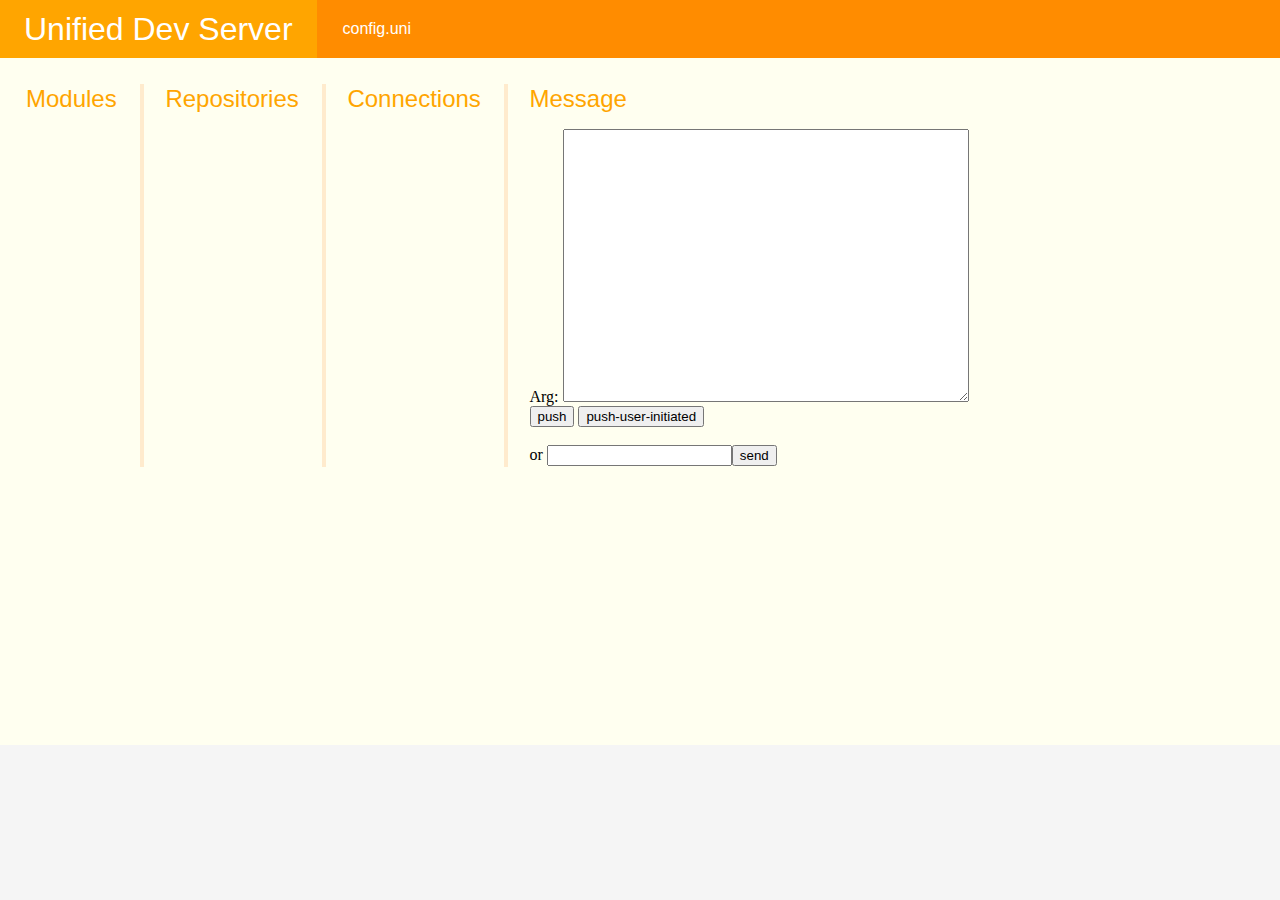
<file: src/org/unified/dev/server/web/index.html>
<!DOCTYPE html>
<html lang='en'>
<head>
	<title>Unified Dev Server</title>
	<meta http-equiv='Content-Type' content='text/html; charset=utf8'/>
	<link href="dev-server.css" rel="stylesheet" type="text/css">
</head>

<script language=javascript src="dev-server.js"></script>

<body>
<div class='header'>
	<table cellspacing="0"><tr><td class="header-title">Unified Dev Server</td><td class="header-separator"></td><td class="header-file">config.uni</td></tr></table>
</div>

<div class=content>
	<table class=sections>
		<tr>
			<td valign=top class=first>
				<div class=section-title>Modules</div>
				<div id=modules></div>
			</td>
			<td valign=top>
				<div class=section-title>Repositories</div>
				<div id=repositories></div>
			</td>
			<td valign=top>
				<div class=section-title>Connections</div>
				<div id=connections></div>
			</td>
			<td valign=top>
				<div class=section-title>Message</div>
				Arg: <textarea id=messageArg style='width: 300pt; height: 200pt'></textarea><br>
				<button onclick='onSendDevMessage("push")'>push</button>
				<button onclick='onSendDevMessage("push-user-initiated")'>push-user-initiated</button>
				<br><br>or <input id=messageCommand type=text><button onclick='onSendDevMessage(messageCommand.value)'>send</button>
			</td>
		</tr>
	</table>
</div>

<div id=log>
</div>

</body>
</html>
</file>
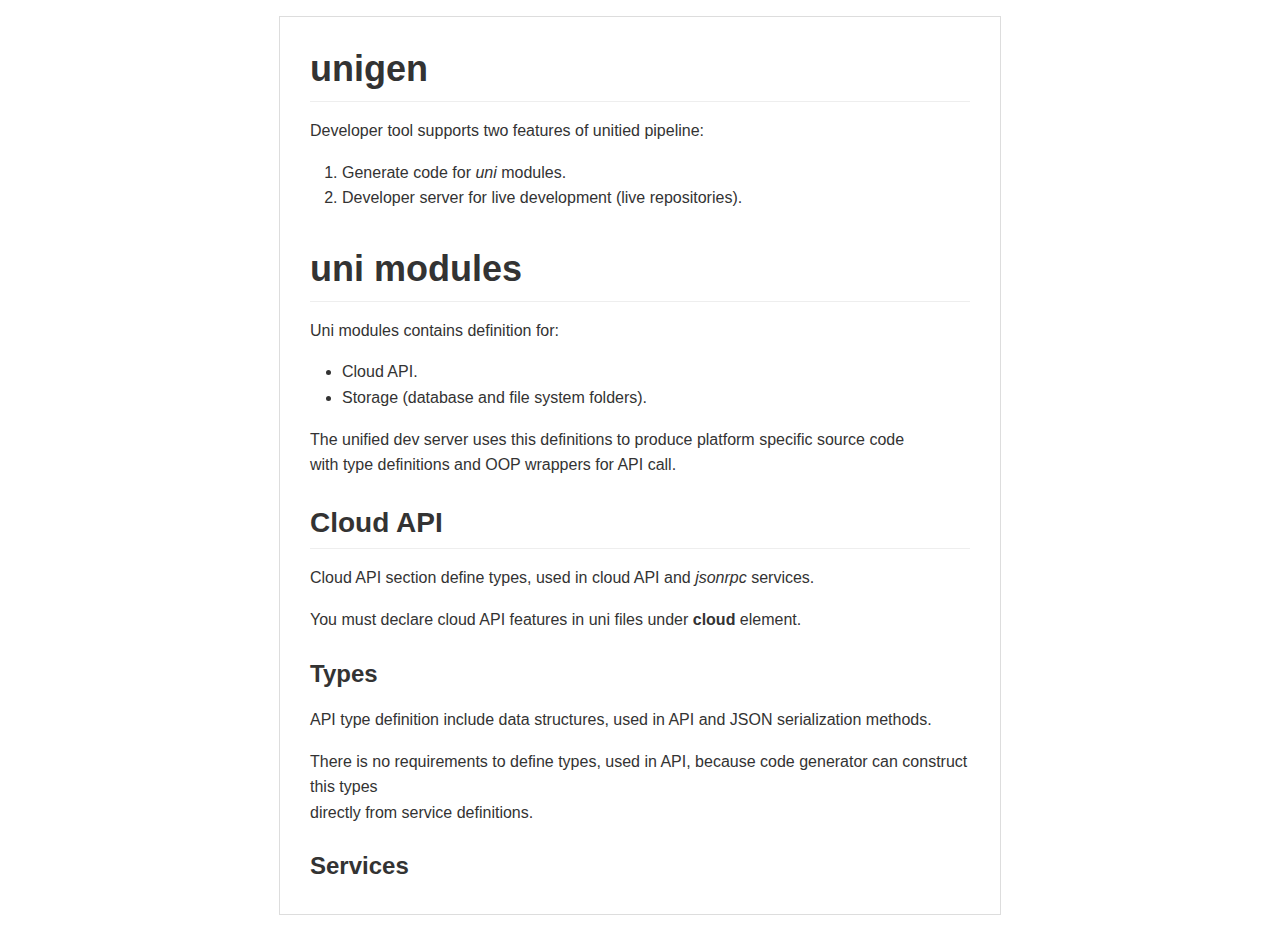
<file: README.html>
<!DOCTYPE html><html><head><meta charset="utf-8"><style>body {
  width: 45em;
  border: 1px solid #ddd;
  outline: 1300px solid #fff;
  margin: 16px auto;
}

body .markdown-body
{
  padding: 30px;
}

@font-face {
  font-family: fontawesome-mini;
  src: url([data-uri]) format('woff');
}

@font-face {
  font-family: octicons-anchor;
  src: url([data-uri]) format('woff');
}

.markdown-body {
  font-family: sans-serif;
  -ms-text-size-adjust: 100%;
  -webkit-text-size-adjust: 100%;
  color: #333333;
  overflow: hidden;
  font-family: "Helvetica Neue", Helvetica, "Segoe UI", Arial, freesans, sans-serif;
  font-size: 16px;
  line-height: 1.6;
  word-wrap: break-word;
}

.markdown-body a {
  background: transparent;
}

.markdown-body a:active,
.markdown-body a:hover {
  outline: 0;
}

.markdown-body b,
.markdown-body strong {
  font-weight: bold;
}

.markdown-body mark {
  background: #ff0;
  color: #000;
  font-style: italic;
  font-weight: bold;
}

.markdown-body sub,
.markdown-body sup {
  font-size: 75%;
  line-height: 0;
  position: relative;
  vertical-align: baseline;
}
.markdown-body sup {
  top: -0.5em;
}
.markdown-body sub {
  bottom: -0.25em;
}

.markdown-body h1 {
  font-size: 2em;
  margin: 0.67em 0;
}

.markdown-body img {
  border: 0;
}

.markdown-body hr {
  -moz-box-sizing: content-box;
  box-sizing: content-box;
  height: 0;
}

.markdown-body pre {
  overflow: auto;
}

.markdown-body code,
.markdown-body kbd,
.markdown-body pre,
.markdown-body samp {
  font-family: monospace, monospace;
  font-size: 1em;
}

.markdown-body input {
  color: inherit;
  font: inherit;
  margin: 0;
}

.markdown-body html input[disabled] {
  cursor: default;
}

.markdown-body input {
  line-height: normal;
}

.markdown-body input[type="checkbox"] {
  box-sizing: border-box;
  padding: 0;
}

.markdown-body table {
  border-collapse: collapse;
  border-spacing: 0;
}

.markdown-body td,
.markdown-body th {
  padding: 0;
}

.markdown-body .codehilitetable {
  border: 0;
  border-spacing: 0;
}

.markdown-body .codehilitetable tr {
  border: 0;
}

.markdown-body .codehilitetable pre,
.markdown-body .codehilitetable div.codehilite {
  margin: 0;
}

.markdown-body .linenos,
.markdown-body .code,
.markdown-body .codehilitetable td {
  border: 0;
  padding: 0;
}

.markdown-body td:not(.linenos) .linenodiv {
  padding: 0 !important;
}

.markdown-body .code {
  width: 100%;
}

.markdown-body .linenos div pre,
.markdown-body .linenodiv pre,
.markdown-body .linenodiv {
  border: 0;
  -webkit-border-radius: 0;
  -moz-border-radius: 0;
  border-radius: 0;
  -webkit-border-top-left-radius: 3px;
  -webkit-border-bottom-left-radius: 3px;
  -moz-border-radius-topleft: 3px;
  -moz-border-radius-bottomleft: 3px;
  border-top-left-radius: 3px;
  border-bottom-left-radius: 3px;
}

.markdown-body .code div pre,
.markdown-body .code div {
  border: 0;
  -webkit-border-radius: 0;
  -moz-border-radius: 0;
  border-radius: 0;
  -webkit-border-top-right-radius: 3px;
  -webkit-border-bottom-right-radius: 3px;
  -moz-border-radius-topright: 3px;
  -moz-border-radius-bottomright: 3px;
  border-top-right-radius: 3px;
  border-bottom-right-radius: 3px;
}

.markdown-body * {
  -moz-box-sizing: border-box;
  box-sizing: border-box;
}

.markdown-body input {
  font: 13px Helvetica, arial, freesans, clean, sans-serif, "Segoe UI Emoji", "Segoe UI Symbol";
  line-height: 1.4;
}

.markdown-body a {
  color: #4183c4;
  text-decoration: none;
}

.markdown-body a:hover,
.markdown-body a:focus,
.markdown-body a:active {
  text-decoration: underline;
}

.markdown-body hr {
  height: 0;
  margin: 15px 0;
  overflow: hidden;
  background: transparent;
  border: 0;
  border-bottom: 1px solid #ddd;
}

.markdown-body hr:before,
.markdown-body hr:after {
  display: table;
  content: " ";
}

.markdown-body hr:after {
  clear: both;
}

.markdown-body h1,
.markdown-body h2,
.markdown-body h3,
.markdown-body h4,
.markdown-body h5,
.markdown-body h6 {
  margin-top: 15px;
  margin-bottom: 15px;
  line-height: 1.1;
}

.markdown-body h1 {
  font-size: 30px;
}

.markdown-body h2 {
  font-size: 21px;
}

.markdown-body h3 {
  font-size: 16px;
}

.markdown-body h4 {
  font-size: 14px;
}

.markdown-body h5 {
  font-size: 12px;
}

.markdown-body h6 {
  font-size: 11px;
}

.markdown-body blockquote {
  margin: 0;
}

.markdown-body ul,
.markdown-body ol {
  padding: 0;
  margin-top: 0;
  margin-bottom: 0;
}

.markdown-body ol ol,
.markdown-body ul ol {
  list-style-type: lower-roman;
}

.markdown-body ul ul ol,
.markdown-body ul ol ol,
.markdown-body ol ul ol,
.markdown-body ol ol ol {
  list-style-type: lower-alpha;
}

.markdown-body dd {
  margin-left: 0;
}

.markdown-body code,
.markdown-body pre,
.markdown-body samp {
  font-family: Consolas, "Liberation Mono", Menlo, Courier, monospace;
  font-size: 12px;
}

.markdown-body pre {
  margin-top: 0;
  margin-bottom: 0;
}

.markdown-body kbd {
  background-color: #e7e7e7;
  background-image: -moz-linear-gradient(#fefefe, #e7e7e7);
  background-image: -webkit-linear-gradient(#fefefe, #e7e7e7);
  background-image: linear-gradient(#fefefe, #e7e7e7);
  background-repeat: repeat-x;
  border-radius: 2px;
  border: 1px solid #cfcfcf;
  color: #000;
  padding: 3px 5px;
  line-height: 10px;
  font: 11px Consolas, "Liberation Mono", Menlo, Courier, monospace;
  display: inline-block;
}

.markdown-body>*:first-child {
  margin-top: 0 !important;
}

.markdown-body>*:last-child {
  margin-bottom: 0 !important;
}

.markdown-body .headeranchor-link {
  position: absolute;
  top: 0;
  bottom: 0;
  left: 0;
  display: block;
  padding-right: 6px;
  padding-left: 30px;
  margin-left: -30px;
}

.markdown-body .headeranchor-link:focus {
  outline: none;
}

.markdown-body h1,
.markdown-body h2,
.markdown-body h3,
.markdown-body h4,
.markdown-body h5,
.markdown-body h6 {
  position: relative;
  margin-top: 1em;
  margin-bottom: 16px;
  font-weight: bold;
  line-height: 1.4;
}

.markdown-body h1 .headeranchor,
.markdown-body h2 .headeranchor,
.markdown-body h3 .headeranchor,
.markdown-body h4 .headeranchor,
.markdown-body h5 .headeranchor,
.markdown-body h6 .headeranchor {
  display: none;
  color: #000;
  vertical-align: middle;
}

.markdown-body h1:hover .headeranchor-link,
.markdown-body h2:hover .headeranchor-link,
.markdown-body h3:hover .headeranchor-link,
.markdown-body h4:hover .headeranchor-link,
.markdown-body h5:hover .headeranchor-link,
.markdown-body h6:hover .headeranchor-link {
  height: 1em;
  padding-left: 8px;
  margin-left: -30px;
  line-height: 1;
  text-decoration: none;
}

.markdown-body h1:hover .headeranchor-link .headeranchor,
.markdown-body h2:hover .headeranchor-link .headeranchor,
.markdown-body h3:hover .headeranchor-link .headeranchor,
.markdown-body h4:hover .headeranchor-link .headeranchor,
.markdown-body h5:hover .headeranchor-link .headeranchor,
.markdown-body h6:hover .headeranchor-link .headeranchor {
  display: inline-block;
}

.markdown-body h1 {
  padding-bottom: 0.3em;
  font-size: 2.25em;
  line-height: 1.2;
  border-bottom: 1px solid #eee;
}

.markdown-body h2 {
  padding-bottom: 0.3em;
  font-size: 1.75em;
  line-height: 1.225;
  border-bottom: 1px solid #eee;
}

.markdown-body h3 {
  font-size: 1.5em;
  line-height: 1.43;
}

.markdown-body h4 {
  font-size: 1.25em;
}

.markdown-body h5 {
  font-size: 1em;
}

.markdown-body h6 {
  font-size: 1em;
  color: #777;
}

.markdown-body p,
.markdown-body blockquote,
.markdown-body ul,
.markdown-body ol,
.markdown-body dl,
.markdown-body table,
.markdown-body pre,
.markdown-body .admonition {
  margin-top: 0;
  margin-bottom: 16px;
}

.markdown-body hr {
  height: 4px;
  padding: 0;
  margin: 16px 0;
  background-color: #e7e7e7;
  border: 0 none;
}

.markdown-body ul,
.markdown-body ol {
  padding-left: 2em;
}

.markdown-body ul ul,
.markdown-body ul ol,
.markdown-body ol ol,
.markdown-body ol ul {
  margin-top: 0;
  margin-bottom: 0;
}

.markdown-body li>p {
  margin-top: 16px;
}

.markdown-body dl {
  padding: 0;
}

.markdown-body dl dt {
  padding: 0;
  margin-top: 16px;
  font-size: 1em;
  font-style: italic;
  font-weight: bold;
}

.markdown-body dl dd {
  padding: 0 16px;
  margin-bottom: 16px;
}

.markdown-body blockquote {
  padding: 0 15px;
  color: #777;
  border-left: 4px solid #ddd;
}

.markdown-body blockquote>:first-child {
  margin-top: 0;
}

.markdown-body blockquote>:last-child {
  margin-bottom: 0;
}

.markdown-body table {
  display: block;
  width: 100%;
  overflow: auto;
  word-break: normal;
  word-break: keep-all;
}

.markdown-body table th {
  font-weight: bold;
}

.markdown-body table th,
.markdown-body table td {
  padding: 6px 13px;
  border: 1px solid #ddd;
}

.markdown-body table tr {
  background-color: #fff;
  border-top: 1px solid #ccc;
}

.markdown-body table tr:nth-child(2n) {
  background-color: #f8f8f8;
}

.markdown-body img {
  max-width: 100%;
  -moz-box-sizing: border-box;
  box-sizing: border-box;
}

.markdown-body code,
.markdown-body samp {
  padding: 0;
  padding-top: 0.2em;
  padding-bottom: 0.2em;
  margin: 0;
  font-size: 85%;
  background-color: rgba(0,0,0,0.04);
  border-radius: 3px;
}

.markdown-body code:before,
.markdown-body code:after {
  letter-spacing: -0.2em;
  content: "\00a0";
}

.markdown-body pre>code {
  padding: 0;
  margin: 0;
  font-size: 100%;
  word-break: normal;
  white-space: pre;
  background: transparent;
  border: 0;
}

.markdown-body .codehilite {
  margin-bottom: 16px;
}

.markdown-body .codehilite pre,
.markdown-body pre {
  padding: 16px;
  overflow: auto;
  font-size: 85%;
  line-height: 1.45;
  background-color: #f7f7f7;
  border-radius: 3px;
}

.markdown-body .codehilite pre {
  margin-bottom: 0;
  word-break: normal;
}

.markdown-body pre {
  word-wrap: normal;
}

.markdown-body pre code {
  display: inline;
  max-width: initial;
  padding: 0;
  margin: 0;
  overflow: initial;
  line-height: inherit;
  word-wrap: normal;
  background-color: transparent;
  border: 0;
}

.markdown-body pre code:before,
.markdown-body pre code:after {
  content: normal;
}

/* Admonition */
.markdown-body .admonition {
  -webkit-border-radius: 3px;
  -moz-border-radius: 3px;
  position: relative;
  border-radius: 3px;
  border: 1px solid #e0e0e0;
  border-left: 6px solid #333;
  padding: 10px 10px 10px 30px;
}

.markdown-body .admonition table {
  color: #333;
}

.markdown-body .admonition p {
  padding: 0;
}

.markdown-body .admonition-title {
  font-weight: bold;
  margin: 0;
}

.markdown-body .admonition>.admonition-title {
  color: #333;
}

.markdown-body .attention>.admonition-title {
  color: #a6d796;
}

.markdown-body .caution>.admonition-title {
  color: #d7a796;
}

.markdown-body .hint>.admonition-title {
  color: #96c6d7;
}

.markdown-body .danger>.admonition-title {
  color: #c25f77;
}

.markdown-body .question>.admonition-title {
  color: #96a6d7;
}

.markdown-body .note>.admonition-title {
  color: #d7c896;
}

.markdown-body .admonition:before,
.markdown-body .attention:before,
.markdown-body .caution:before,
.markdown-body .hint:before,
.markdown-body .danger:before,
.markdown-body .question:before,
.markdown-body .note:before {
  font: normal normal 16px fontawesome-mini;
  -moz-osx-font-smoothing: grayscale;
  -webkit-user-select: none;
  -moz-user-select: none;
  -ms-user-select: none;
  user-select: none;
  line-height: 1.5;
  color: #333;
  position: absolute;
  left: 0;
  top: 0;
  padding-top: 10px;
  padding-left: 10px;
}

.markdown-body .admonition:before {
  content: "\f056\00a0";
  color: 333;
}

.markdown-body .attention:before {
  content: "\f058\00a0";
  color: #a6d796;
}

.markdown-body .caution:before {
  content: "\f06a\00a0";
  color: #d7a796;
}

.markdown-body .hint:before {
  content: "\f05a\00a0";
  color: #96c6d7;
}

.markdown-body .danger:before {
  content: "\f057\00a0";
  color: #c25f77;
}

.markdown-body .question:before {
  content: "\f059\00a0";
  color: #96a6d7;
}

.markdown-body .note:before {
  content: "\f040\00a0";
  color: #d7c896;
}

.markdown-body .admonition::after {
  content: normal;
}

.markdown-body .attention {
  border-left: 6px solid #a6d796;
}

.markdown-body .caution {
  border-left: 6px solid #d7a796;
}

.markdown-body .hint {
  border-left: 6px solid #96c6d7;
}

.markdown-body .danger {
  border-left: 6px solid #c25f77;
}

.markdown-body .question {
  border-left: 6px solid #96a6d7;
}

.markdown-body .note {
  border-left: 6px solid #d7c896;
}

.markdown-body .admonition>*:first-child {
  margin-top: 0 !important;
}

.markdown-body .admonition>*:last-child {
  margin-bottom: 0 !important;
}

/* progress bar*/
.markdown-body .progress {
  display: block;
  width: 300px;
  margin: 10px 0;
  height: 24px;
  -webkit-border-radius: 3px;
  -moz-border-radius: 3px;
  border-radius: 3px;
  background-color: #ededed;
  position: relative;
  box-shadow: inset -1px 1px 3px rgba(0, 0, 0, .1);
}

.markdown-body .progress-label {
  position: absolute;
  text-align: center;
  font-weight: bold;
  width: 100%; margin: 0;
  line-height: 24px;
  color: #333;
  text-shadow: 1px 1px 0 #fefefe, -1px -1px 0 #fefefe, -1px 1px 0 #fefefe, 1px -1px 0 #fefefe, 0 1px 0 #fefefe, 0 -1px 0 #fefefe, 1px 0 0 #fefefe, -1px 0 0 #fefefe, 1px 1px 2px #000;
  -webkit-font-smoothing: antialiased !important;
  white-space: nowrap;
  overflow: hidden;
}

.markdown-body .progress-bar {
  height: 24px;
  float: left;
  -webkit-border-radius: 3px;
  -moz-border-radius: 3px;
  border-radius: 3px;
  background-color: #96c6d7;
  box-shadow: inset 0 1px 0 rgba(255, 255, 255, .5), inset 0 -1px 0 rgba(0, 0, 0, .1);
  background-size: 30px 30px;
  background-image: -webkit-linear-gradient(
    135deg, rgba(255, 255, 255, .4) 27%,
    transparent 27%,
    transparent 52%, rgba(255, 255, 255, .4) 52%,
    rgba(255, 255, 255, .4) 77%,
    transparent 77%, transparent
  );
  background-image: -moz-linear-gradient(
    135deg,
    rgba(255, 255, 255, .4) 27%, transparent 27%,
    transparent 52%, rgba(255, 255, 255, .4) 52%,
    rgba(255, 255, 255, .4) 77%, transparent 77%,
    transparent
  );
  background-image: -ms-linear-gradient(
    135deg,
    rgba(255, 255, 255, .4) 27%, transparent 27%,
    transparent 52%, rgba(255, 255, 255, .4) 52%,
    rgba(255, 255, 255, .4) 77%, transparent 77%,
    transparent
  );
  background-image: -o-linear-gradient(
    135deg,
    rgba(255, 255, 255, .4) 27%, transparent 27%,
    transparent 52%, rgba(255, 255, 255, .4) 52%,
    rgba(255, 255, 255, .4) 77%, transparent 77%,
    transparent
  );
  background-image: linear-gradient(
    135deg,
    rgba(255, 255, 255, .4) 27%, transparent 27%,
    transparent 52%, rgba(255, 255, 255, .4) 52%,
    rgba(255, 255, 255, .4) 77%, transparent 77%,
    transparent
  );
}

.markdown-body .progress-100plus .progress-bar {
  background-color: #a6d796;
}

.markdown-body .progress-80plus .progress-bar {
  background-color: #c6d796;
}

.markdown-body .progress-60plus .progress-bar {
  background-color: #d7c896;
}

.markdown-body .progress-40plus .progress-bar {
  background-color: #d7a796;
}

.markdown-body .progress-20plus .progress-bar {
  background-color: #d796a6;
}

.markdown-body .progress-0plus .progress-bar {
  background-color: #c25f77;
}

.markdown-body .candystripe-animate .progress-bar{
  -webkit-animation: animate-stripes 3s linear infinite;
  -moz-animation: animate-stripes 3s linear infinite;
  animation: animate-stripes 3s linear infinite;
}

@-webkit-keyframes animate-stripes {
  0% {
    background-position: 0 0;
  }

  100% {
    background-position: 60px 0;
  }
}

@-moz-keyframes animate-stripes {
  0% {
    background-position: 0 0;
  }

  100% {
    background-position: 60px 0;
  }
}

@keyframes animate-stripes {
  0% {
    background-position: 0 0;
  }

  100% {
    background-position: 60px 0;
  }
}

.markdown-body .gloss .progress-bar {
  box-shadow:
    inset 0 4px 12px rgba(255, 255, 255, .7),
    inset 0 -12px 0 rgba(0, 0, 0, .05);
}

/* Multimarkdown Critic Blocks */
.markdown-body .critic_mark {
  background: #ff0;
}

.markdown-body .critic_delete {
  color: #c82829;
  text-decoration: line-through;
}

.markdown-body .critic_insert {
  color: #718c00 ;
  text-decoration: underline;
}

.markdown-body .critic_comment {
  color: #8e908c;
  font-style: italic;
}

.markdown-body .headeranchor {
  font: normal normal 16px octicons-anchor;
  line-height: 1;
  display: inline-block;
  text-decoration: none;
  -webkit-font-smoothing: antialiased;
  -moz-osx-font-smoothing: grayscale;
  -webkit-user-select: none;
  -moz-user-select: none;
  -ms-user-select: none;
  user-select: none;
}

.headeranchor:before {
  content: '\f05c';
}

.markdown-body .task-list-item {
  list-style-type: none;
}

.markdown-body .task-list-item+.task-list-item {
  margin-top: 3px;
}

.markdown-body .task-list-item input {
  margin: 0 4px 0.25em -20px;
  vertical-align: middle;
}

/* Media */
@media only screen and (min-width: 480px) {
  .markdown-body {
    font-size:14px;
  }
}

@media only screen and (min-width: 768px) {
  .markdown-body {
    font-size:16px;
  }
}

@media print {
  .markdown-body * {
    background: transparent !important;
    color: black !important;
    filter:none !important;
    -ms-filter: none !important;
  }

  .markdown-body {
    font-size:12pt;
    max-width:100%;
    outline:none;
    border: 0;
  }

  .markdown-body a,
  .markdown-body a:visited {
    text-decoration: underline;
  }

  .markdown-body .headeranchor-link {
    display: none;
  }

  .markdown-body a[href]:after {
    content: " (" attr(href) ")";
  }

  .markdown-body abbr[title]:after {
    content: " (" attr(title) ")";
  }

  .markdown-body .ir a:after,
  .markdown-body a[href^="javascript:"]:after,
  .markdown-body a[href^="#"]:after {
    content: "";
  }

  .markdown-body pre {
    white-space: pre;
    white-space: pre-wrap;
    word-wrap: break-word;
  }

  .markdown-body pre,
  .markdown-body blockquote {
    border: 1px solid #999;
    padding-right: 1em;
    page-break-inside: avoid;
  }

  .markdown-body .progress,
  .markdown-body .progress-bar {
    -moz-box-shadow: none;
    -webkit-box-shadow: none;
    box-shadow: none;
  }

  .markdown-body .progress {
    border: 1px solid #ddd;
  }

  .markdown-body .progress-bar {
    height: 22px;
    border-right: 1px solid #ddd;
  }

  .markdown-body tr,
  .markdown-body img {
    page-break-inside: avoid;
  }

  .markdown-body img {
    max-width: 100% !important;
  }

  .markdown-body p,
  .markdown-body h2,
  .markdown-body h3 {
    orphans: 3;
    widows: 3;
  }

  .markdown-body h2,
  .markdown-body h3 {
    page-break-after: avoid;
  }
}
</style><style>/*github*/
.codehilite {background-color:#fff;color:#333333;}
.codehilite .hll {background-color:#ffffcc;}
.codehilite .c{color:#999988;font-style:italic}
.codehilite .err{color:#a61717;background-color:#e3d2d2}
.codehilite .k{font-weight:bold}
.codehilite .o{font-weight:bold}
.codehilite .cm{color:#999988;font-style:italic}
.codehilite .cp{color:#999999;font-weight:bold}
.codehilite .c1{color:#999988;font-style:italic}
.codehilite .cs{color:#999999;font-weight:bold;font-style:italic}
.codehilite .gd{color:#000000;background-color:#ffdddd}
.codehilite .ge{font-style:italic}
.codehilite .gr{color:#aa0000}
.codehilite .gh{color:#999999}
.codehilite .gi{color:#000000;background-color:#ddffdd}
.codehilite .go{color:#888888}
.codehilite .gp{color:#555555}
.codehilite .gs{font-weight:bold}
.codehilite .gu{color:#800080;font-weight:bold}
.codehilite .gt{color:#aa0000}
.codehilite .kc{font-weight:bold}
.codehilite .kd{font-weight:bold}
.codehilite .kn{font-weight:bold}
.codehilite .kp{font-weight:bold}
.codehilite .kr{font-weight:bold}
.codehilite .kt{color:#445588;font-weight:bold}
.codehilite .m{color:#009999}
.codehilite .s{color:#dd1144}
.codehilite .n{color:#333333}
.codehilite .na{color:teal}
.codehilite .nb{color:#0086b3}
.codehilite .nc{color:#445588;font-weight:bold}
.codehilite .no{color:teal}
.codehilite .ni{color:purple}
.codehilite .ne{color:#990000;font-weight:bold}
.codehilite .nf{color:#990000;font-weight:bold}
.codehilite .nn{color:#555555}
.codehilite .nt{color:navy}
.codehilite .nv{color:teal}
.codehilite .ow{font-weight:bold}
.codehilite .w{color:#bbbbbb}
.codehilite .mf{color:#009999}
.codehilite .mh{color:#009999}
.codehilite .mi{color:#009999}
.codehilite .mo{color:#009999}
.codehilite .sb{color:#dd1144}
.codehilite .sc{color:#dd1144}
.codehilite .sd{color:#dd1144}
.codehilite .s2{color:#dd1144}
.codehilite .se{color:#dd1144}
.codehilite .sh{color:#dd1144}
.codehilite .si{color:#dd1144}
.codehilite .sx{color:#dd1144}
.codehilite .sr{color:#009926}
.codehilite .s1{color:#dd1144}
.codehilite .ss{color:#990073}
.codehilite .bp{color:#999999}
.codehilite .vc{color:teal}
.codehilite .vg{color:teal}
.codehilite .vi{color:teal}
.codehilite .il{color:#009999}
.codehilite .gc{color:#999;background-color:#EAF2F5}
</style><title>README</title></head><body><article class="markdown-body"><h1 id="unigen"><a name="user-content-unigen" href="#unigen" class="headeranchor-link" aria-hidden="true"><span class="headeranchor"></span></a>unigen</h1>
<p>Developer tool supports two features of unitied pipeline:</p>
<ol>
<li>Generate code for <em>uni</em> modules.</li>
<li>Developer server for live development (live repositories).</li>
</ol>
<h1 id="uni-modules"><a name="user-content-uni-modules" href="#uni-modules" class="headeranchor-link" aria-hidden="true"><span class="headeranchor"></span></a>uni modules</h1>
<p>Uni modules contains definition for:</p>
<ul>
<li>Cloud API.</li>
<li>Storage (database and file system folders).</li>
</ul>
<p>The unified dev server uses this definitions to produce platform specific source code <br />
with type definitions and OOP wrappers for API call.</p>
<h2 id="cloud-api"><a name="user-content-cloud-api" href="#cloud-api" class="headeranchor-link" aria-hidden="true"><span class="headeranchor"></span></a>Cloud API</h2>
<p>Cloud API section define types, used in cloud API and <em>jsonrpc</em> services.</p>
<p>You must declare cloud API features in uni files under <strong>cloud</strong> element.</p>
<h3 id="types"><a name="user-content-types" href="#types" class="headeranchor-link" aria-hidden="true"><span class="headeranchor"></span></a>Types</h3>
<p>API type definition include data structures, used in API and JSON serialization methods.</p>
<p>There is no requirements to define types, used in API, because code generator can construct this types <br />
 directly from service definitions.</p>
<h3 id="services"><a name="user-content-services" href="#services" class="headeranchor-link" aria-hidden="true"><span class="headeranchor"></span></a>Services</h3></article></body></html>
</file>
<file: src/org/unified/dev/server/web/dev-server.css>
body {
	margin: 0;
	background: ivory;
}

.header {
	margin: 0;
	padding: 0;
	font-family: Helvetica Neue, Helvetica;
	font-size: 24pt;
	color: white;
	background-color: darkorange;
}

td.header-title {
	padding: 8pt 18pt 8pt 18pt;
	background: orange;
}

td.header-file {
	font-size: 12pt;
	padding: 8pt 18pt 8pt 18pt;
}

.section-title {
	font-family: Helvetica Neue, Helvetica;
	font-size: 18pt;
	padding-bottom: 12pt;
	color: orange;
}
.source-name {
	font-family: Helvetica Neue, Helvetica;
	font-size: 18pt;
	color: gray;
}
.source-path {
	font-family: Helvetica Neue, Helvetica;
	font-size: 8pt;
	padding-top: 2pt;
	padding-bottom: 2pt;
	color: silver;
}
.source-status-ok {
	font-family: Helvetica Neue, Helvetica;
	font-size: 12pt;
	color: mediumseagreen;
}
.source-status-failed {
	font-family: Helvetica Neue, Helvetica;
	font-size: 12pt;
	color: tomato;
}
.source-status-info {
	font-family: Helvetica Neue, Helvetica;
	font-size: 12pt;
	color: CornflowerBlue;
}
.source-status-details {
	border-radius: 3pt;
	margin-top: 4pt;
	padding: 4pt;
	font-size: 10pt;
	color: brown;
	background: pink;
}
.source-status-time {
	font-family: Helvetica Neue, Helvetica;
	font-size: 11pt;
	color: lightgrey;
}
table.sections {
}
table.sections td {
	border-left: 3pt solid BlanchedAlmond;
	padding-left: 16pt;
	padding-right: 16pt;
}

table.sections td.first {
	border-left: none;
	padding-left: 0;
}

div.content {
	padding: 18pt;
}

#log {
	font-family: courier;
	font-size: 8pt;
	color: gray;
	height: 100pt;
	overflow: auto;
	padding: 8pt;
	height: 100pt;
	background: whitesmoke;
	position: fixed;
	bottom: 0px;
	width: 100%;
}
</file>
